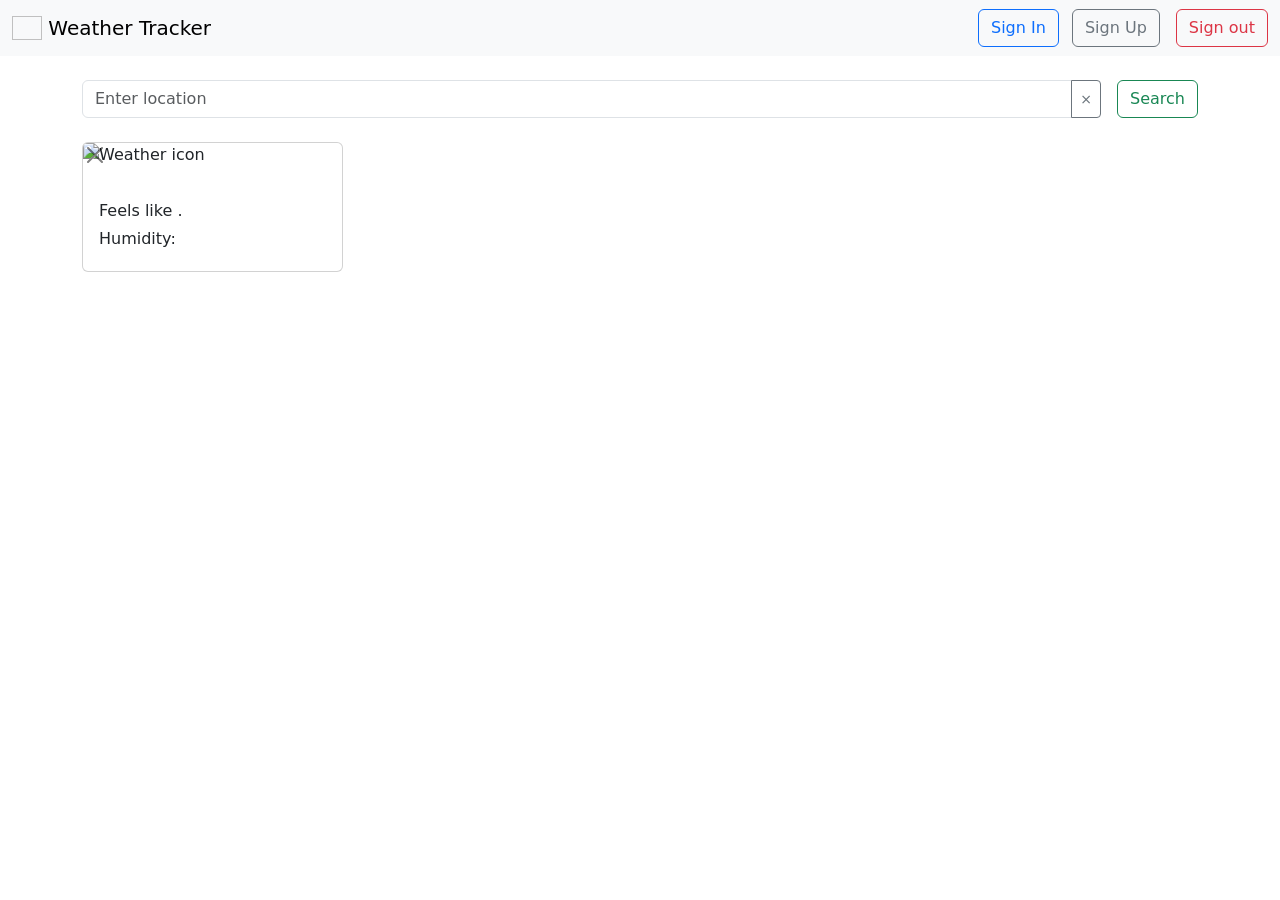
<file: src/main/webapp/WEB-INF/templates/index.html>
<!DOCTYPE html>
<html lang="en" xmlns:th="http://www.thymeleaf.org">
<head>
    <meta charset="UTF-8">
    <title>Weather Viewer – Homepage</title>
    <link href="https://cdn.jsdelivr.net/npm/bootstrap@5.3.0/dist/css/bootstrap.min.css" rel="stylesheet">
    <link rel="stylesheet" th:href="@{/css/style.css}">
</head>

<body>
<nav class="navbar navbar-light bg-light">
    <div class="container-fluid">
        <a class="navbar-brand" th:href="@{/}">
            <img th:src="@{/images/weather-app.png}" alt="" width="30" height="24"
                 class="d-inline-block align-text-top">
            Weather Tracker
        </a>
        <div class="d-flex align-items-center">
            <div th:if="${currentUser == null}">
                <a th:href="@{/sign-in}" class="btn btn-outline-primary me-2">Sign In</a>
                <a th:href="@{/sign-up}" class="btn btn-outline-secondary">Sign Up</a>
            </div>

            <div th:if="${currentUser != null}">
                <span class="navbar-text me-3" th:text="'Hello, ' + ${currentUser.login}"></span>
                <form method="post" th:action="@{/logout}" style="display: inline;">
                    <button type="submit" class="btn btn-outline-danger">Sign out</button>
                </form>
            </div>
        </div>
    </div>
</nav>

<section id="page-content">
    <div class="container mt-4">
        <div class="d-flex my-4">
            <form th:action="@{/search}" method="get" class="w-100 d-flex">
                <div class="input-group location-search-input-group me-3">
                    <input class="form-control" type="text" name="name" placeholder="Enter location" required>
                    <button class="btn btn-outline-secondary btn-sm clear-input-button" type="button"
                            onclick="this.previousElementSibling.value=''">
                        &times;
                    </button>
                </div>
                <button class="btn btn-outline-success" type="submit">Search</button>
            </form>
        </div>

        <div>
            <div class="row">
                <div th:each="city : ${weatherList}" class="col-12 col-lg-3 col-md-6 mb-4">
                    <div class="card h-100 position-relative weather-card">
                        <div class="position-absolute weather-card-delete-form">
                            <form method="post" th:action="@{/locations/delete}" style="display: inline;">
                                <input type="hidden" name="locationId" th:value="${city.locationId}"/>
                                <button class="btn-close" aria-label="Delete"></button>
                            </form>
                        </div>
                        <img class="card-img-top img-fluid"
                             th:src="'https://openweathermap.org/img/wn/' + ${city.iconCode} + '@4x.png'"
                             alt="Weather icon">
                        <div class="card-body d-flex flex-column">
                            <h1 class="card-text"
                                th:text="${#numbers.formatDecimal(city.temp, 1, 1)} + '&deg;C'"></h1>
                            <h3 class="card-title" th:text="${city.cityName} + ', ' + ${city.country}"></h3>
                            <p class="card-text mb-1">
                                Feels like <span
                                    th:text="${#numbers.formatDecimal(city.feelsLike, 1, 1)} + '&deg;C'"></span>.
                                <span th:text="${city.description}"></span>
                            </p>
                            <p class="card-text mb-1">Humidity: <span th:text="${city.humidity} + '%'"></span></p>
                        </div>
                    </div>
                </div>
            </div>
        </div>
    </div>
</section>

</body>
</html>
</file>
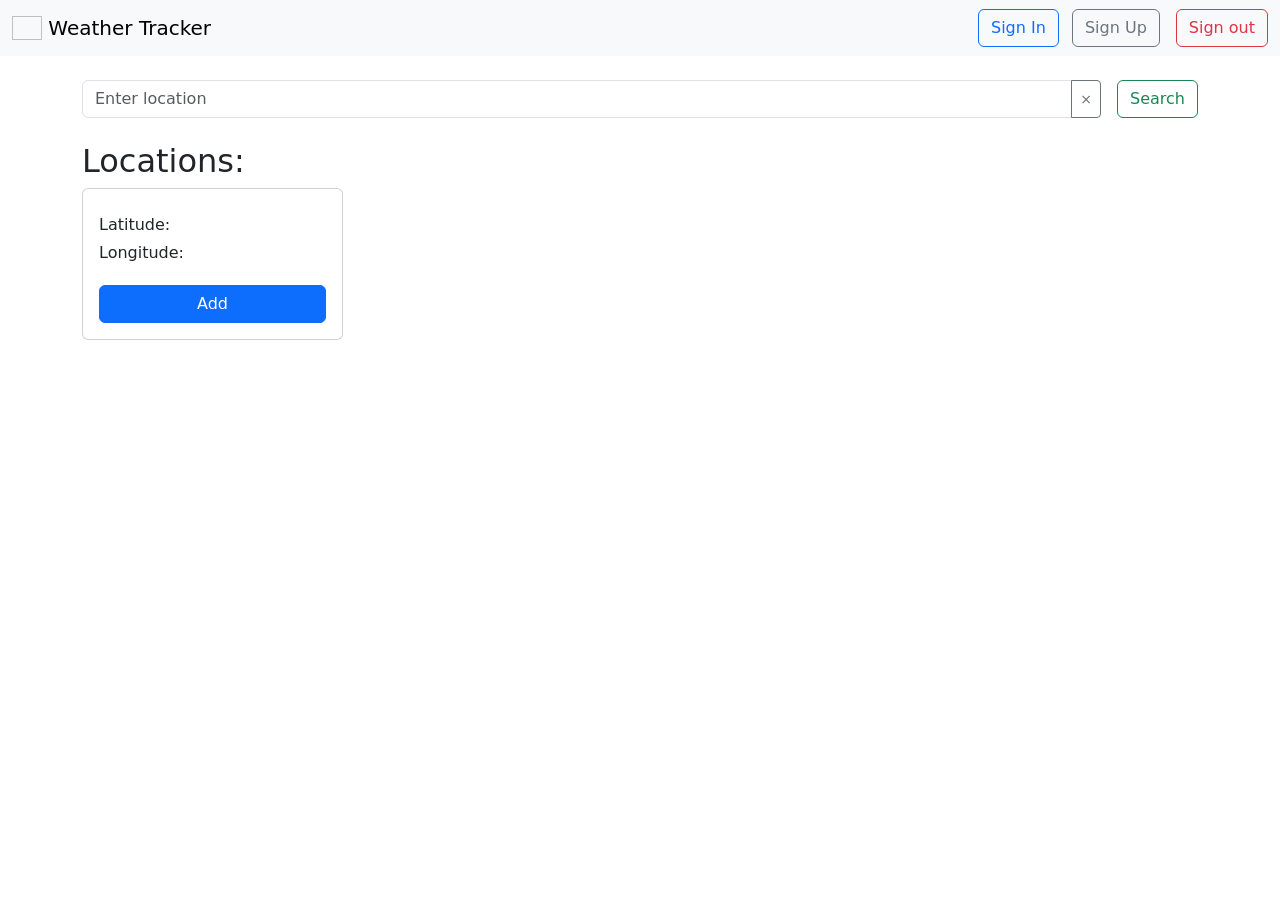
<file: src/main/webapp/WEB-INF/templates/search-results.html>
<!DOCTYPE html>
<html lang="en" xmlns:th="http://www.thymeleaf.org">
<head>
    <meta charset="UTF-8">
    <title>Weather Viewer – Homepage</title>
    <link href="https://cdn.jsdelivr.net/npm/bootstrap@5.3.0/dist/css/bootstrap.min.css" rel="stylesheet">
    <link rel="stylesheet" th:href="@{/css/style.css}">
</head>
<body>

<nav class="navbar navbar-light bg-light">
    <div class="container-fluid">
        <a class="navbar-brand" th:href="@{/}">
            <img th:src="@{images/weather-app.png}" alt="" width="30" height="24" class="d-inline-block align-text-top">
            Weather Tracker
        </a>
        <div class="d-flex align-items-center">
            <div th:if="${currentUser == null}">
                <a th:href="@{/sign-in}" class="btn btn-outline-primary me-2">Sign In</a>
                <a th:href="@{/sign-up}" class="btn btn-outline-secondary">Sign Up</a>
            </div>
            <div th:if="${currentUser != null}">
                <span class="navbar-text me-3" th:text="'Hello, ' + ${currentUser.login}"></span>
                <form method="post" th:action="@{/logout}" style="display: inline;">
                    <button type="submit" class="btn btn-outline-danger">Sign out</button>
                </form>
            </div>
        </div>
    </div>
</nav>

<section id="page-content">
    <div class="container mt-4">
        <div class="d-flex my-4">
            <form th:action="@{/search}" method="get" class="w-100 d-flex">
                <div class="input-group location-search-input-group me-3">
                    <input class="form-control" type="text" name="name" th:value="${query}" placeholder="Enter location" required>
                    <button class="btn btn-outline-secondary btn-sm clear-input-button" type="button" onclick="this.previousElementSibling.value=''">&times;</button>
                </div>
                <button class="btn btn-outline-success" type="submit">Search</button>
            </form>
        </div>

        <div>
            <h2>Locations:</h2>
            <div class="row">
                <div th:each="loc : ${results}" class="col-12 col-lg-3 col-md-6 mb-4">
                    <div class="card h-100">
                        <div class="card-body d-flex flex-column">
                            <h5 class="card-title" th:text="${loc.name} + ', ' + ${loc.country}" ></h5>
                            <p class="card-text mb-1">Latitude: <span th:text="${loc.lat}"></span></p>
                            <p class="card-text mb-1">Longitude: <span th:text="${loc.lon}"></span></p>
                            <p class="card-text mb-3" th:if="${loc.state != null}" th:text="'State: ' + ${loc.state}"></p>
                            <div class="mt-auto">
                                <form method="post" th:action="@{/locations/add}">
                                    <input  type="hidden" name="name" th:value="${loc.name}">
                                    <input type="hidden" name="lat" th:value="${loc.lat}">
                                    <input type="hidden" name="lon" th:value="${loc.lon}">
                                    <button type="submit" class="btn btn-primary w-100">Add</button>
                                </form>
                            </div>
                        </div>
                    </div>
                </div>
            </div>
        </div>
    </div>
</section>

</body>
</html>
</file>
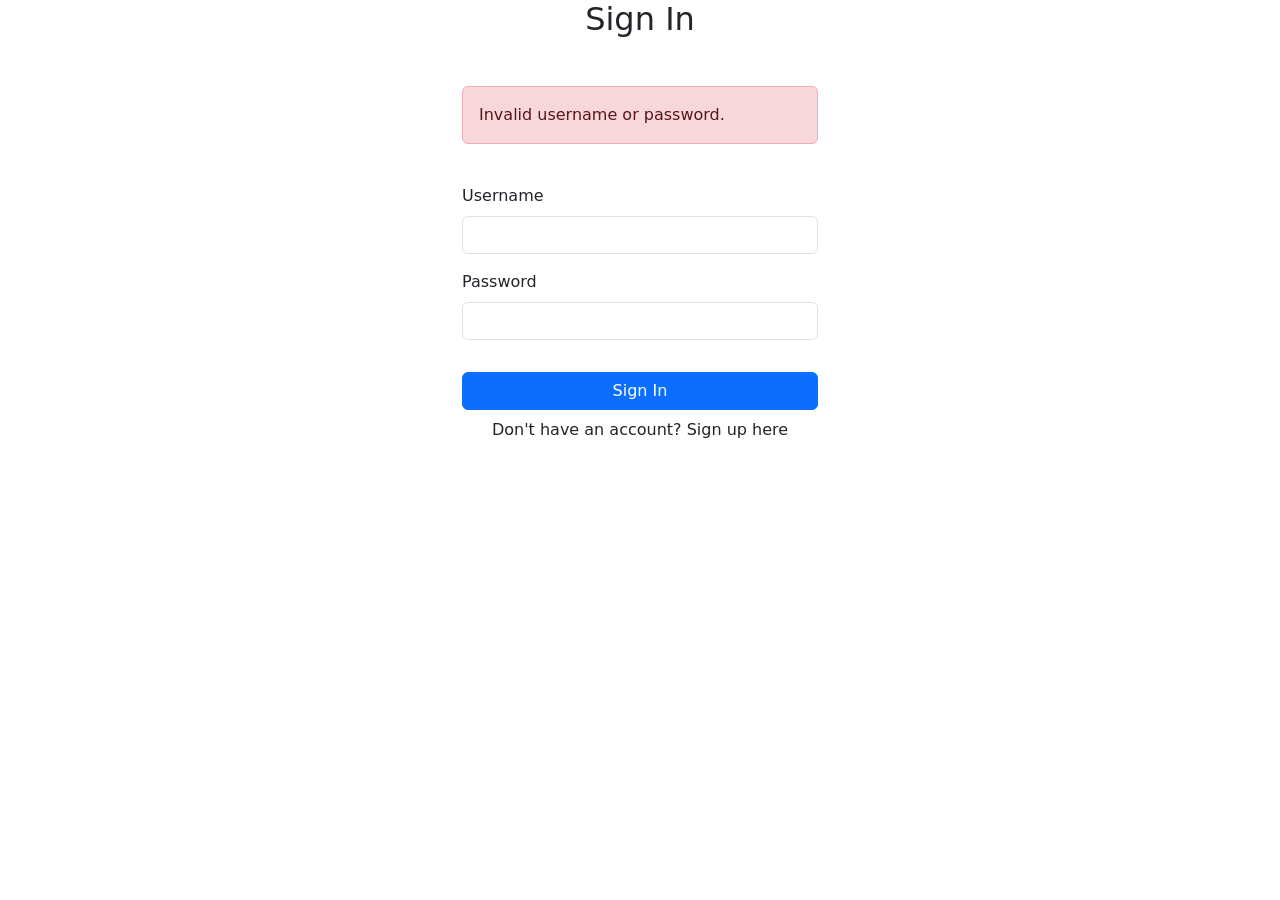
<file: src/main/webapp/WEB-INF/templates/auth/sign-in-with-errors.html>
<!DOCTYPE html>
<html lang="en" xmlns:th="http://www.thymeleaf.org">
<head>
    <meta charset="UTF-8">
    <title>Weather Viewer – Sign In Error</title>
    <link href="https://cdn.jsdelivr.net/npm/bootstrap@5.3.0/dist/css/bootstrap.min.css" rel="stylesheet">
    <link rel="stylesheet" th:href="@{/css/style.css}">
</head>
<body>

<div class="container">
    <div class="row justify-content-center">
        <div class="col-6">
            <div class="weather-logo"></div>
        </div>
    </div>

    <h2 class="text-center mb-5">Sign In</h2>

    <div class="row justify-content-center">
        <div class="col-12 col-lg-4 col-md-6 col-sm-12">
            <div class="alert alert-danger" role="alert" th:if="${error != null}">
                Invalid username or password.
            </div>
        </div>
    </div>

    <div class="row justify-content-center">
        <div class="col-12 col-lg-4 col-md-6 col-sm-12">
            <form th:action="@{/sign-in}" method="post" class="mt-4">
                <div class="mb-3">
                    <label for="username" class="form-label">Username</label>
                    <div class="input-group has-validation">
                        <input type="text" class="form-control" id="username" name="username" required th:classappend="${error != null ? 'is-invalid' : ''}"/>
                        <div class="invalid-feedback" th:if="${error != null}">
                            Invalid username or password.
                        </div>
                    </div>
                </div>
                <div class="mb-3">
                    <label for="password" class="form-label">Password</label>
                    <input type="password" class="form-control" id="password" name="password" required th:classappend="${error != null ? 'is-invalid' : ''}"/>
                </div>

                <button type="submit" class="btn btn-primary w-100 mt-3">Sign In</button>
                <p class="mt-2 text-center">Don't have an account? <a th:href="@{/sign-up}">Sign up here</a></p>
            </form>
        </div>
    </div>
</div>

</body>
</html>
</file>
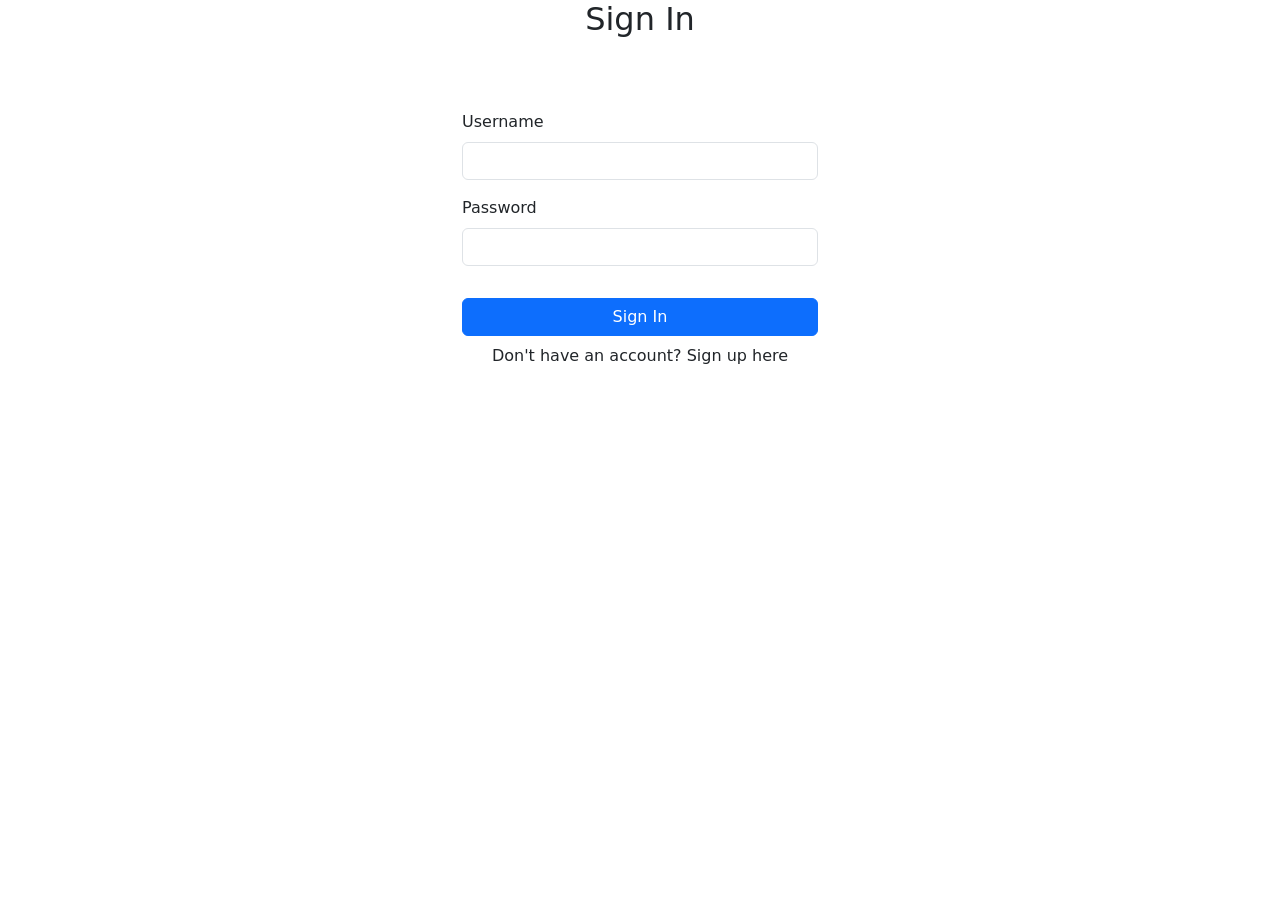
<file: src/main/webapp/WEB-INF/templates/auth/sign-in.html>
<!DOCTYPE html>
<html lang="en" xmlns:th="http://www.thymeleaf.org">
<head>
    <meta charset="UTF-8">
    <title>Weather Viewer – Sign In</title>
    <link href="https://cdn.jsdelivr.net/npm/bootstrap@5.3.0/dist/css/bootstrap.min.css" rel="stylesheet">
    <link rel="stylesheet" th:href="@{/css/style.css}">
</head>
<body>

<div class="container">
    <div class="row justify-content-center">
        <div class="col-6">
            <div class="weather-logo"></div>
        </div>
    </div>

    <h2 class="text-center mb-5">Sign In</h2>

    <div class="row justify-content-center">
        <div class="col-12 col-lg-4 col-md-6 col-sm-12">
            <form th:action="@{/sign-in}" method="post" class="mt-4">
                <div class="mb-3">
                    <label for="username" class="form-label">Username</label>
                    <input type="text" class="form-control" id="username" name="username" required/>
                </div>
                <div class="mb-3">
                    <label for="password" class="form-label">Password</label>
                    <input type="password" class="form-control" id="password" name="password" required/>
                </div>

                <button type="submit" class="btn btn-primary w-100 mt-3">Sign In</button>
                <p class="mt-2 text-center">Don't have an account? <a th:href="@{/sign-up}">Sign up here</a></p>
            </form>
        </div>
    </div>
</div>

</body>
</html>
</file>
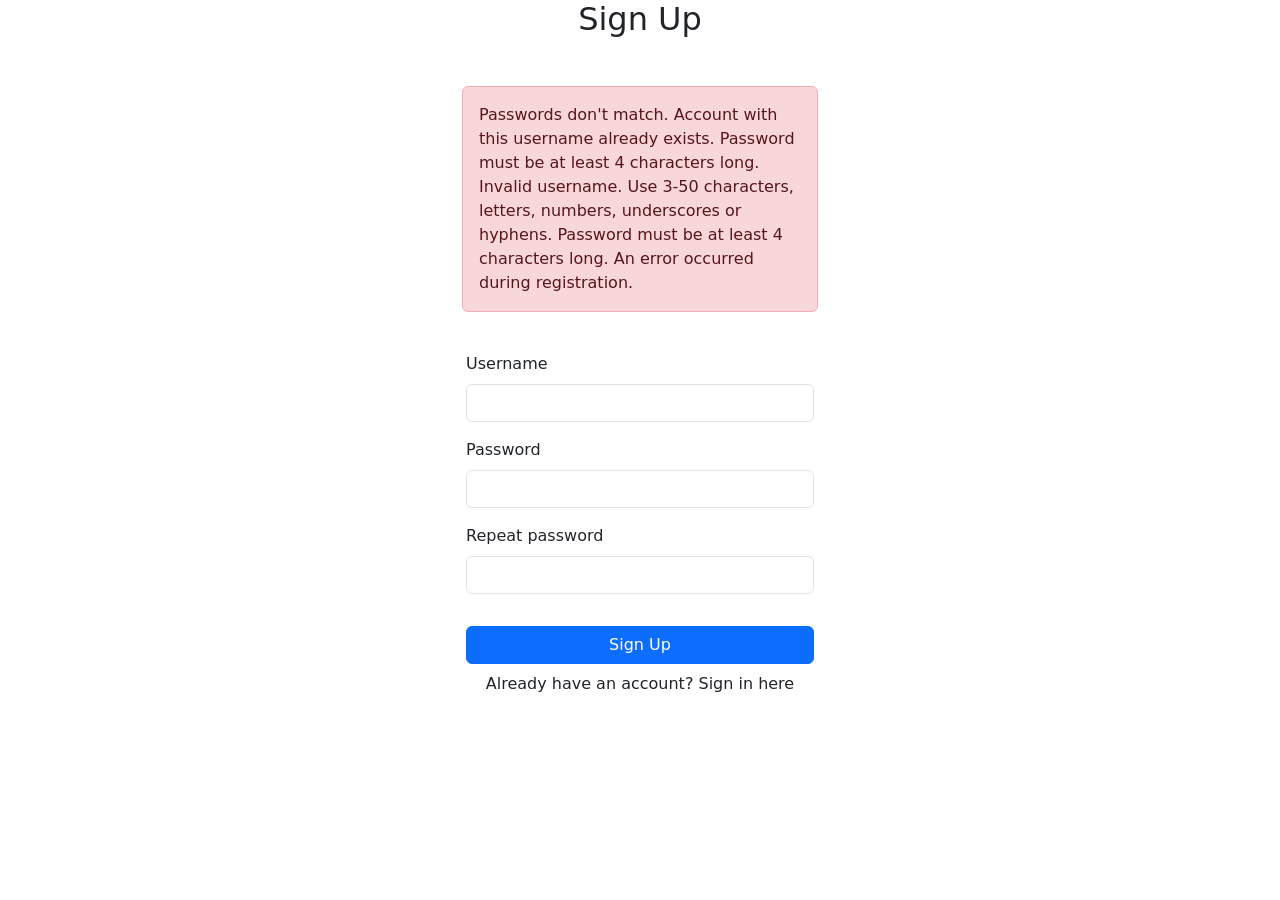
<file: src/main/webapp/WEB-INF/templates/auth/sign-up-with-errors.html>
<!DOCTYPE html>
<html lang="en" xmlns:th="http://www.thymeleaf.org">
<head>
    <meta charset="UTF-8">
    <title>Weather Viewer – Sign Up Error</title>
    <link href="https://cdn.jsdelivr.net/npm/bootstrap@5.3.0/dist/css/bootstrap.min.css" rel="stylesheet">
    <link rel="stylesheet" th:href="@{/css/style.css}">
</head>
<body>

<div class="container">
    <div class="row justify-content-center">
        <div class="col-6">
            <div class="weather-logo"></div>
        </div>
    </div>

    <h2 class="text-center mb-5">Sign Up</h2>

    <div class="row justify-content-center">
        <div class="col-12 col-lg-4 col-md-6 col-sm-12">
            <div class="alert alert-danger" role="alert">
                <span th:if="${error == 'passwords_dont_match'}">Passwords don't match.</span>
                <span th:if="${error == 'user_exists'}">Account with this username already exists.</span>
                <span th:if="${error == 'password_too_short'}">Password must be at least 4 characters long.</span>
                <span th:if="${error == 'invalid_username'}">Invalid username. Use 3-50 characters, letters, numbers, underscores or hyphens.</span>
                <span th:if="${error == 'invalid_password'}">Password must be at least 4 characters long.</span>
                <span th:if="${error != 'passwords_dont_match' and error != 'user_exists' and error != 'password_too_short' and error != 'invalid_username' and error != 'invalid_password'}">An error occurred during registration.</span>
            </div>
    </div>

    <div class="row justify-content-center">
        <div class="col-12 col-lg-4 col-md-6 col-sm-12">
            <form th:action="@{/sign-up}" method="post" class="mt-4">
                <div class="mb-3">
                    <label for="username" class="form-label">Username</label>
                    <div class="input-group has-validation">
                        <input type="text" class="form-control" id="username" name="username" required th:classappend="${error == 'user_exists' or error == 'invalid_username' ? 'is-invalid' : ''}"/>
                        <div class="invalid-feedback" th:if="${error == 'user_exists'}">
                            Account with this username already exists.
                        </div>
                    </div>
                </div>
                <div class="mb-3">
                    <label for="password" class="form-label">Password</label>
                    <div class="input-group has-validation">
                        <input type="password" class="form-control" id="password" name="password" required th:classappend="${error == 'password_too_short' or error == 'invalid_password' ? 'is-invalid' : ''}"/>
                        <div class="invalid-feedback" th:if="${error == 'password_too_short'}">
                            Password must be at least 4 characters long.
                        </div>
                    </div>
                </div>
                <div class="mb-3">
                    <label for="repeat-password" class="form-label">Repeat password</label>
                    <input type="password" class="form-control" id="repeat-password" name="repeat-password" required th:classappend="${error == 'passwords_dont_match' ? 'is-invalid' : ''}"/>
                    <div class="invalid-feedback" th:if="${error == 'passwords_dont_match'}">
                        Passwords don't match.
                    </div>
                </div>

                <input type="hidden" name="redirect_to" value="http://localhost/"/>

                <button type="submit" class="btn btn-primary w-100 mt-3">Sign Up</button>
                <p class="mt-2 text-center">Already have an account? <a th:href="@{/sign-in}">Sign in here</a></p>
            </form>
        </div>
    </div>
</div>

</body>
</html>
</file>
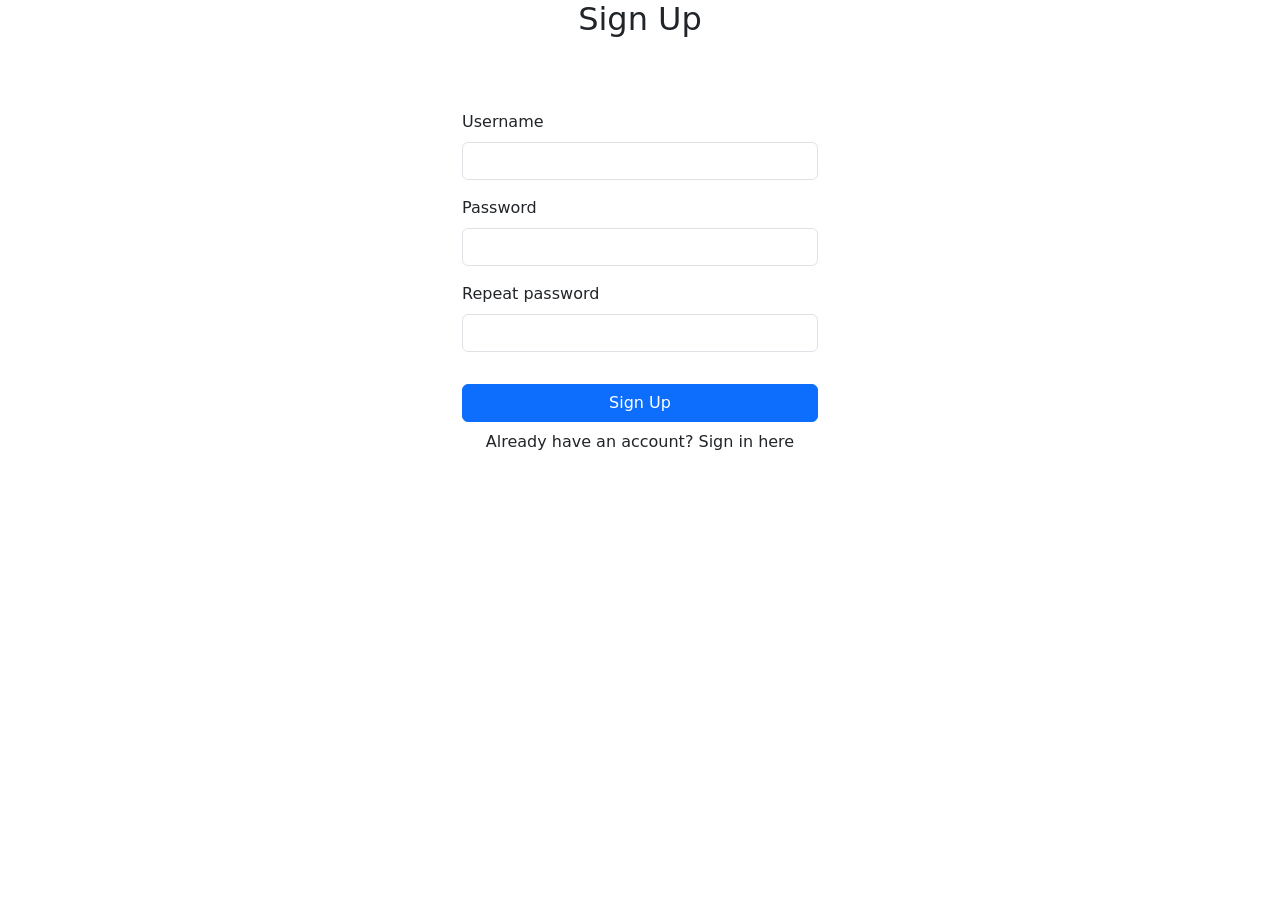
<file: src/main/webapp/WEB-INF/templates/auth/sign-up.html>
<!DOCTYPE html>
<html lang="en" xmlns:th="http://www.thymeleaf.org">
<head>
    <meta charset="UTF-8">
    <title>Weather Viewer – Sign Up</title>
    <link href="https://cdn.jsdelivr.net/npm/bootstrap@5.3.0/dist/css/bootstrap.min.css" rel="stylesheet">
    <link rel="stylesheet" th:href="@{/css/style.css}">
</head>
<body>

<div class="container">
    <div class="row justify-content-center">
        <div class="col-6">
            <div class="weather-logo"></div>
        </div>
    </div>

    <h2 class="text-center mb-5">Sign Up</h2>

    <div class="row justify-content-center">
        <div class="col-12 col-lg-4 col-md-6 col-sm-12">
            <form th:action="@{/sign-up}" method="post" class="mt-4">
                <div class="mb-3">
                    <label for="username" class="form-label">Username</label>
                    <input type="text" class="form-control" id="username" name="username" required/>
                </div>
                <div class="mb-3">
                    <label for="password" class="form-label">Password</label>
                    <input type="password" class="form-control" id="password" name="password" required/>
                </div>
                <div class="mb-3">
                    <label for="repeat-password" class="form-label">Repeat password</label>
                    <input type="password" class="form-control" id="repeat-password" name="repeat-password" required />
                </div>

                <button type="submit" class="btn btn-primary w-100 mt-3">Sign Up</button>
                <p class="mt-2 text-center">Already have an account? <a th:href="@{/sign-in}">Sign in here</a></p>
            </form>
        </div>
    </div>
</div>

</body>
</html>
</file>
